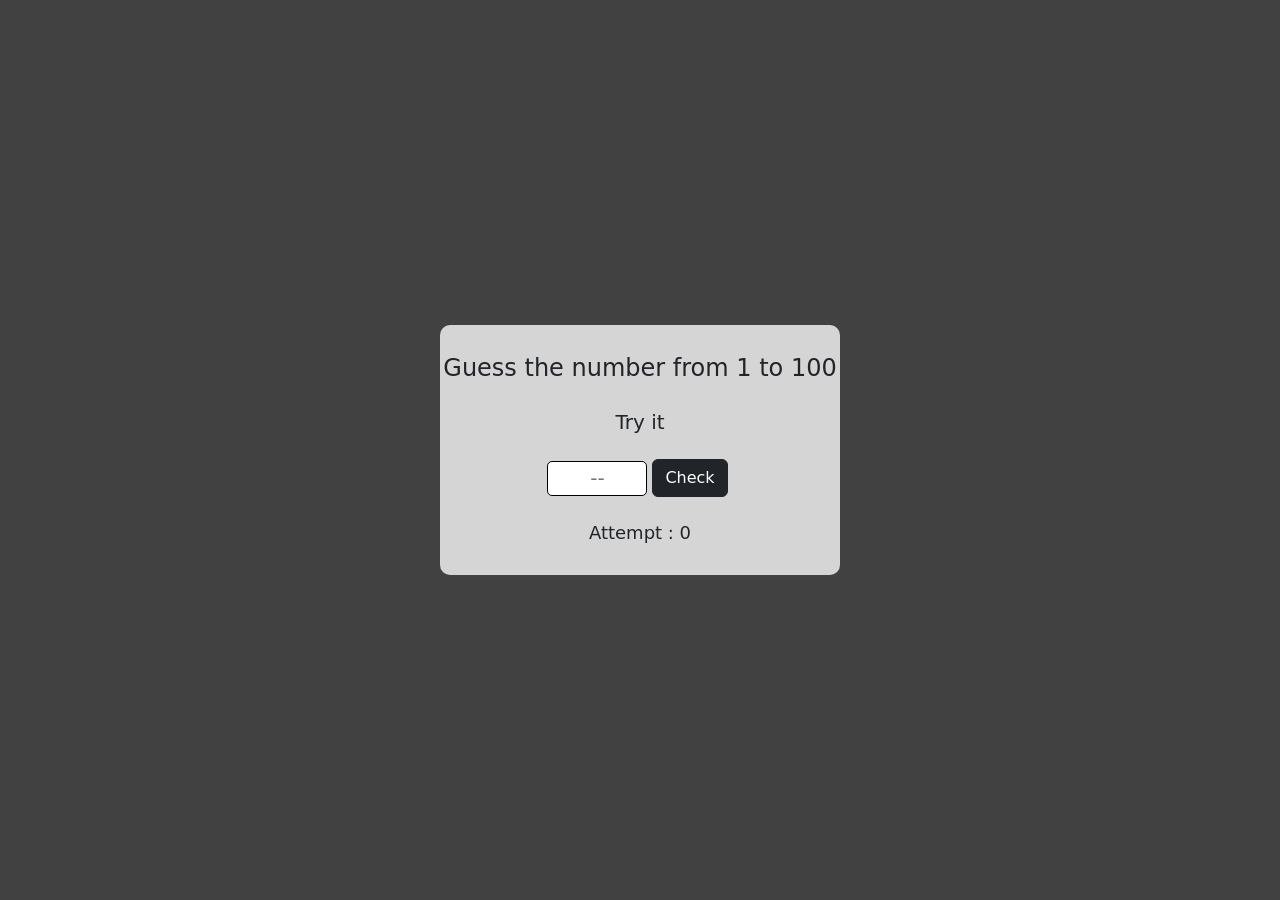
<file: Number guessing game/index.html>
<!DOCTYPE html>
<html lang="en">
<head>
  <meta charset="UTF-8">
  <meta name="viewport" content="width=device-width, initial-scale=1.0">
  <title>Project 2</title>
  <!-- External CSS -->
  <link rel="stylesheet" href="./index.css">
  <!-- Bootstrap -->
  <link href="https://cdn.jsdelivr.net/npm/bootstrap@5.3.3/dist/css/bootstrap.min.css" rel="stylesheet" integrity="sha384-QWTKZyjpPEjISv5WaRU9OFeRpok6YctnYmDr5pNlyT2bRjXh0JMhjY6hW+ALEwIH" crossorigin="anonymous">
  <script src="https://cdn.jsdelivr.net/npm/bootstrap@5.3.3/dist/js/bootstrap.bundle.min.js" integrity="sha384-YvpcrYf0tY3lHB60NNkmXc5s9fDVZLESaAA55NDzOxhy9GkcIdslK1eN7N6jIeHz" crossorigin="anonymous"></script>
</head>
<body>
  <!-- HTML Tags -->
  <div class="container_1">
    <div class="container_2">
      <div class="header">
        <h4>Guess the number from 1 to 100</h4>
      </div>
      <div id="hint">Try it</div>
      <div class="container_3">
        <form method="post">
          <input id="val" type="number" name="guess_value" placeholder="--" required>
        </form>
        <div class="submit_btn">
          <button class="btn btn-dark btn-md" id="check_btn"type="submit" onclick="check()">Check</button>
        </div>
      </div>
      <div id="attempt">Attempt : 0 </div>
    </div>
  </div>
  
  <!-- External Js-->
  <script src="./test.js"></script>
</body>
</html>
</file>
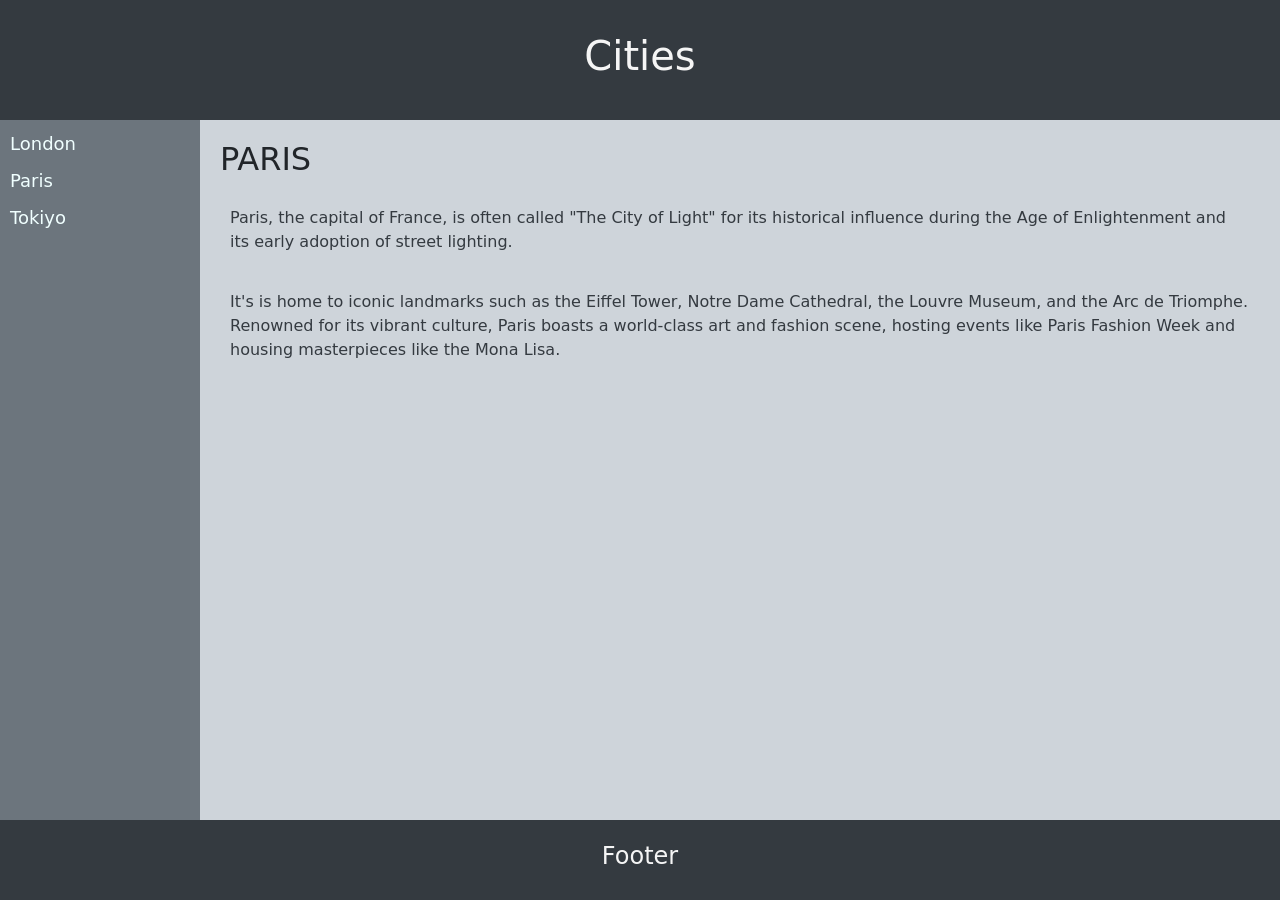
<file: Responsive Web layout Project/index.html>
<!DOCTYPE html>
<html lang="en">
<head>
  <meta charset="UTF-8">
  <meta name="viewport" content="width=device-width, initial-scale=1.0">
  
  <link rel="stylesheet" href="./index.css">
  <link href="https://cdn.jsdelivr.net/npm/bootstrap@5.3.3/dist/css/bootstrap.min.css" rel="stylesheet" integrity="sha384-QWTKZyjpPEjISv5WaRU9OFeRpok6YctnYmDr5pNlyT2bRjXh0JMhjY6hW+ALEwIH" crossorigin="anonymous">
  <script src="https://cdn.jsdelivr.net/npm/bootstrap@5.3.3/dist/js/bootstrap.bundle.min.js" integrity="sha384-YvpcrYf0tY3lHB60NNkmXc5s9fDVZLESaAA55NDzOxhy9GkcIdslK1eN7N6jIeHz" crossorigin="anonymous"></script>
</head>
<body>

  <div class="grid-container">
    <diV class="grid-item1">
      <h1>Cities</h1>
    </diV>
    <diV class="grid-item2">
      <a href="./london.html">London</a>
      <a href="./index.css">Paris</a>
      <a href="./tokiyo.html">Tokiyo</a>
    </diV>
    <diV class="grid-item3">
      <h2>PARIS</h2>
      <div class="infor">
        <p>Paris, the capital of France, is often called "The City of Light" for its historical influence during the Age of Enlightenment and its early adoption of street lighting.</p>
        <p>It's is home to iconic landmarks such as the Eiffel Tower, Notre Dame Cathedral, the Louvre Museum, and the Arc de Triomphe. Renowned for its vibrant culture, Paris boasts a world-class art and fashion scene, hosting events like Paris Fashion Week and housing masterpieces like the Mona Lisa.</p>
      </div>
    </diV>
    <diV class="grid-item4">
      <h4>Footer</h4>
    </diV>
  </div>

</body>
</html>
</file>
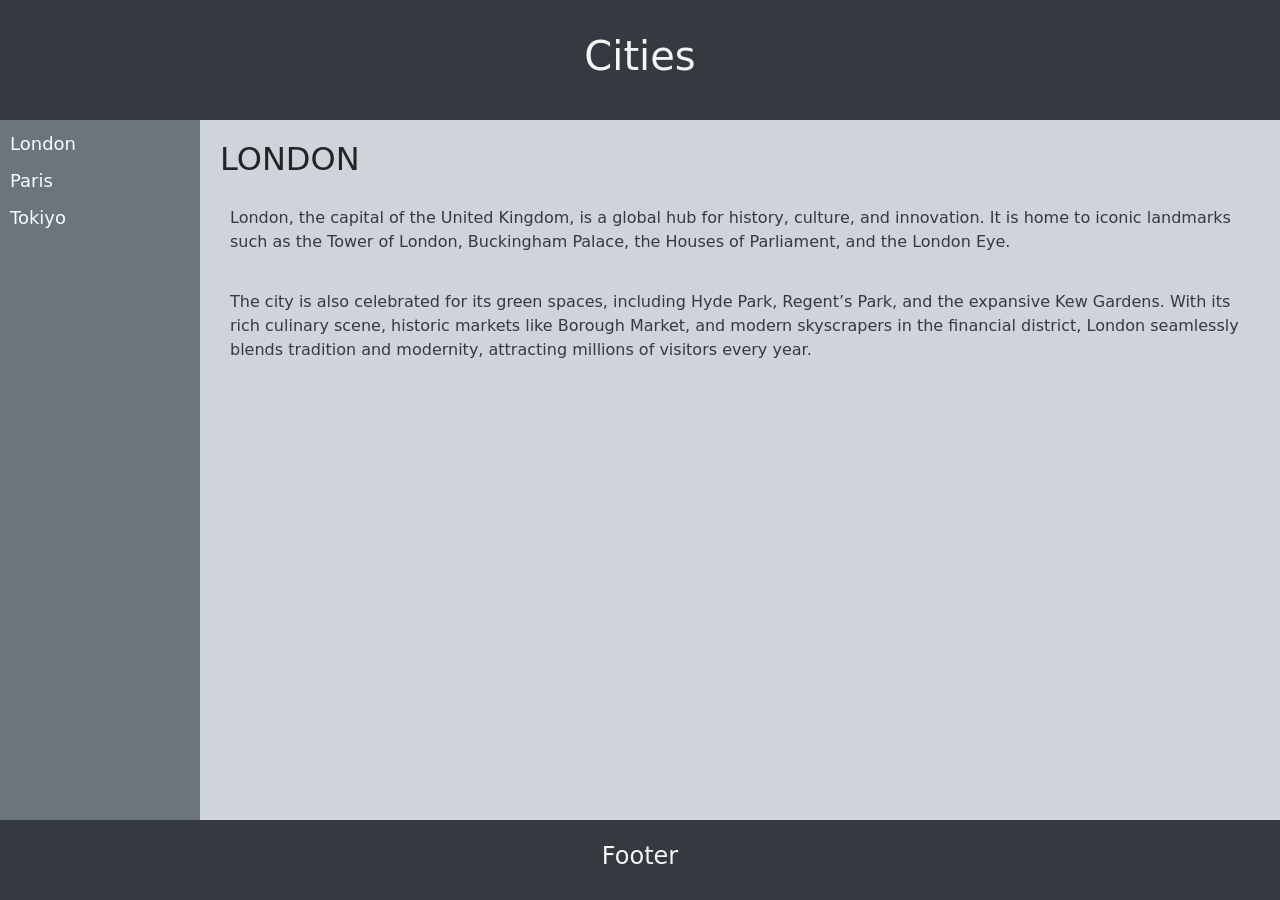
<file: Responsive Web layout Project/london.html>
<!DOCTYPE html>
<html lang="en">
<head>
  <meta charset="UTF-8">
  <meta name="viewport" content="width=device-width, initial-scale=1.0">
  
  <link rel="stylesheet" href="./index.css">
  <link href="https://cdn.jsdelivr.net/npm/bootstrap@5.3.3/dist/css/bootstrap.min.css" rel="stylesheet" integrity="sha384-QWTKZyjpPEjISv5WaRU9OFeRpok6YctnYmDr5pNlyT2bRjXh0JMhjY6hW+ALEwIH" crossorigin="anonymous">
  <script src="https://cdn.jsdelivr.net/npm/bootstrap@5.3.3/dist/js/bootstrap.bundle.min.js" integrity="sha384-YvpcrYf0tY3lHB60NNkmXc5s9fDVZLESaAA55NDzOxhy9GkcIdslK1eN7N6jIeHz" crossorigin="anonymous"></script>
</head>
<body>

  <div class="grid-container">
    <diV class="grid-item1">
      <h1>Cities</h1>
    </diV>
    <diV class="grid-item2">
      <a href="./london.html">London</a>
      <a href="./index.html">Paris</a>
      <a href="./tokiyo.html">Tokiyo</a>
    </diV>
    <diV class="grid-item3">
      <h2>LONDON</h2>
      <div class="infor">
        <p>London, the capital of the United Kingdom, is a global hub for history, culture, and innovation. It is home to iconic landmarks such as the Tower of London, Buckingham Palace, the Houses of Parliament, and the London Eye.</p>
        <p>The city is also celebrated for its green spaces, including Hyde Park, Regent’s Park, and the expansive Kew Gardens. With its rich culinary scene, historic markets like Borough Market, and modern skyscrapers in the financial district, London seamlessly blends tradition and modernity, attracting millions of visitors every year.</p>
      </div>
    </diV>
    <diV class="grid-item4">
      <h4>Footer</h4>
    </diV>
  </div>

</body>
</html>
</file>
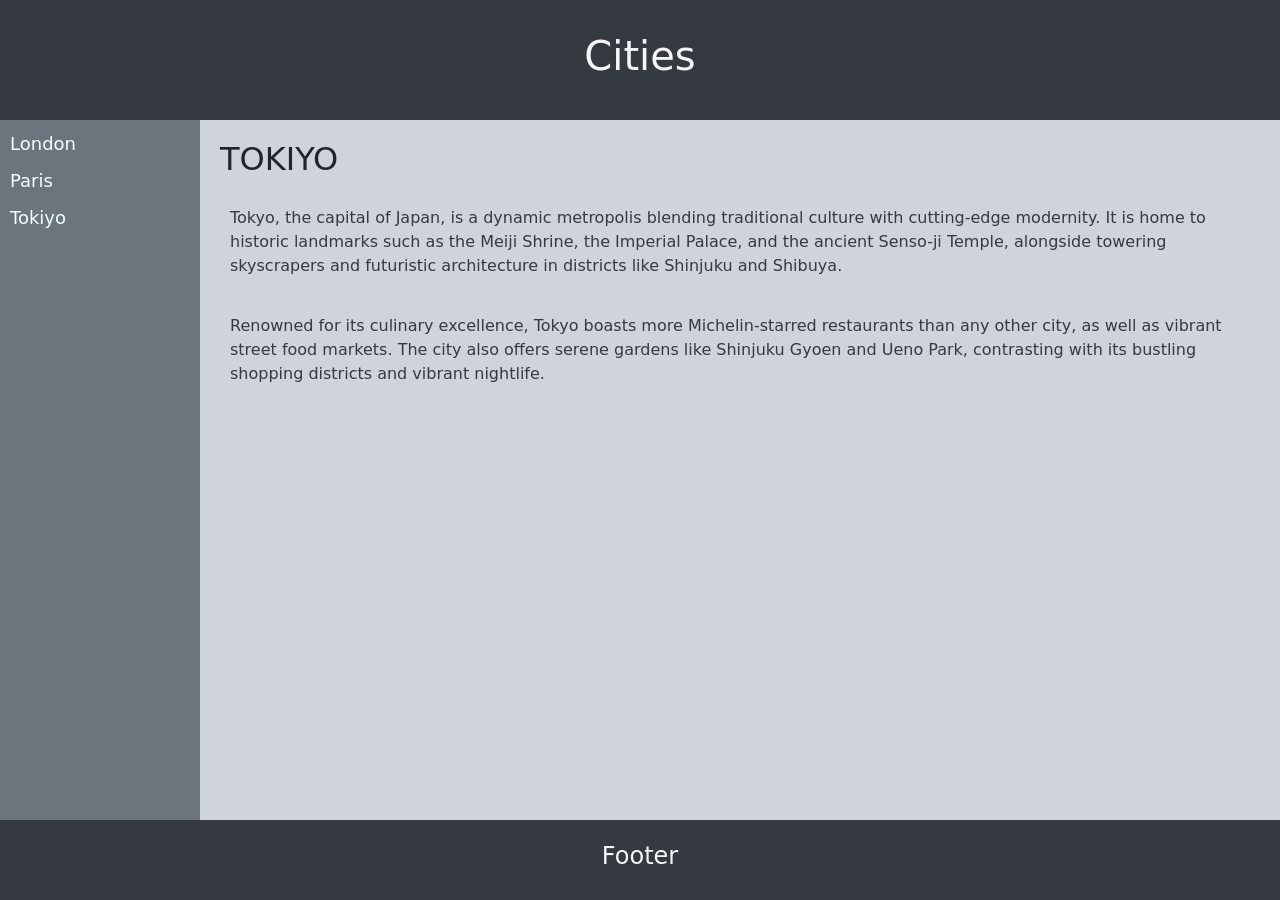
<file: Responsive Web layout Project/tokiyo.html>
<!DOCTYPE html>
<html lang="en">
<head>
  <meta charset="UTF-8">
  <meta name="viewport" content="width=device-width, initial-scale=1.0">
  <link rel="stylesheet" href="./index.css">
  <link href="https://cdn.jsdelivr.net/npm/bootstrap@5.3.3/dist/css/bootstrap.min.css" rel="stylesheet" integrity="sha384-QWTKZyjpPEjISv5WaRU9OFeRpok6YctnYmDr5pNlyT2bRjXh0JMhjY6hW+ALEwIH" crossorigin="anonymous">
  <script src="https://cdn.jsdelivr.net/npm/bootstrap@5.3.3/dist/js/bootstrap.bundle.min.js" integrity="sha384-YvpcrYf0tY3lHB60NNkmXc5s9fDVZLESaAA55NDzOxhy9GkcIdslK1eN7N6jIeHz" crossorigin="anonymous"></script>
</head>
<body>

  <div class="grid-container">
    <diV class="grid-item1">
      <h1>Cities</h1>
    </diV>
    <diV class="grid-item2">
      <a href="./london.html">London</a>
      <a href="./index.html">Paris</a>
      <a href="./tokiyo.html">Tokiyo</a>
    </diV>
    <diV class="grid-item3">
      <h2>TOKIYO</h2>
      <div class="infor">
        <p>Tokyo, the capital of Japan, is a dynamic metropolis blending traditional culture with cutting-edge modernity. It is home to historic landmarks such as the Meiji Shrine, the Imperial Palace, and the ancient Senso-ji Temple, alongside towering skyscrapers and futuristic architecture in districts like Shinjuku and Shibuya.</p>
        <p>Renowned for its culinary excellence, Tokyo boasts more Michelin-starred restaurants than any other city, as well as vibrant street food markets. The city also offers serene gardens like Shinjuku Gyoen and Ueno Park, contrasting with its bustling shopping districts and vibrant nightlife.</p>
      </div>
    </diV>
    <diV class="grid-item4">
      <h4>Footer</h4>
    </diV>
  </div>

</body>
</html>
</file>
<file: Number guessing game/index.css>
*{
  padding: 0px;
  margin: 0px;
}
.container_1{
  background-color: #414141;
  width: 100%;
  height: 100vh;
  display: flex;
  align-items: center;
  justify-content: center;
}
.container_2{
 background-color: #d5d5d5;
 width: 400px;
 height: 250px;
 display: grid;
 grid-template-columns: auto auto;
 grid-template-rows: auto auto auto auto;
 border-radius: 10px;
 padding: 20px 0px;
}
.header{
 grid-row: 1/2;
 grid-column: 1/3;
 display: flex;
 align-items: center;
 justify-content: center;
}
#hint{
  grid-row: 2/3;
  grid-column: 1/3;
  display: flex;
  align-items: center;
  justify-content: center;
  font-size: 20px;
}
.container_3{
  grid-row: 3/4;
  grid-column: 1/3;
  display: flex;
  align-items: center;
  justify-content: center;
}
.submit_btn{
  padding: 5px;
}
#val{
  font-size: 20px;
  width: 100px;
  height: 35px;
  text-align: center;
  border: 1px solid black;
  border-radius: 5px;
}
#attempt{
  grid-row: 4/5;
  grid-column: 1/3;
  display: flex;
  align-items: center;
  justify-content: center;
  font-size: 18px;
}

input::-webkit-outer-spin-button,
input::-webkit-inner-spin-button {
  -webkit-appearance: none;
  margin: 0;
}
</file>
<file: Responsive Web layout Project/index.css>
*{
  margin: 0px;
  padding: 0px;
}
.grid-item1{
  grid-area: item1;
  display: flex;
  background-color: #343a40;
  color: whitesmoke;
  align-items: center;
  justify-content: center;
}
.grid-item2{
  background-color: #6c757d;
  grid-area: item2;
  text-align: left;
  display: flex;
  flex-direction: column;
  padding: 5px;
}
.grid-item2 a{
  font-size: 18px;
  text-decoration: none;
  color: azure;
  padding: 5px;
  position: relative;


  /* background-color: #ffcad4;
  color: #343a40;
  border: 1px solid ghostwhite; */
}

.grid-item2 a:hover{
  /* color: #343a40; */
  background-color: #343a40;
}
.grid-item3{
  background-color: #ced4da;
  grid-area: item3;
  padding: 20px;
}

.grid-item3 p{
  padding: 10px;
  color: #343a40;

  /* background-color: steelblue; */
}
.infor{
  position: relative;
  top: 10px;
}
.grid-item4{
  grid-area: item4;
  display: flex;
  background-color: #343a40;
  color: whitesmoke;
  align-items: center;
  justify-content: center;
}
.grid-container {
  height: 100vh;
  display: grid;
  grid-template-areas: 'item1 item1 item1 item1' 'item2 item3 item3 item3' 'item4 item4 item4 item4';
  grid-template-rows: 120px auto 80px;
  grid-template-columns: 200px auto auto auto;
}

@media only screen and (max-width: 500px) {
  .grid-item1 { 
    grid-column-start: 1;
    grid-column-end: 4;
    
  }
  .grid-item2 { 
    grid-column-start: 1;
    grid-column-end: 4;
  }
  .grid-item3 { 
    grid-column-start: 1;
    grid-column-end: 4;
  }
  .grid-item4 { 
    grid-column-start: 1;
    grid-column-end: 4;
  }
  .grid-container {
    height: 200vh;
    grid-template-areas: 'item1 item1 item1 item1' 'item2 item2 item2 item2' 'item3 item3 item3 item3' 'item4 item4 item4 item4';
    grid-template-rows: 120px 120px auto 80px;
  }
}
</file>
